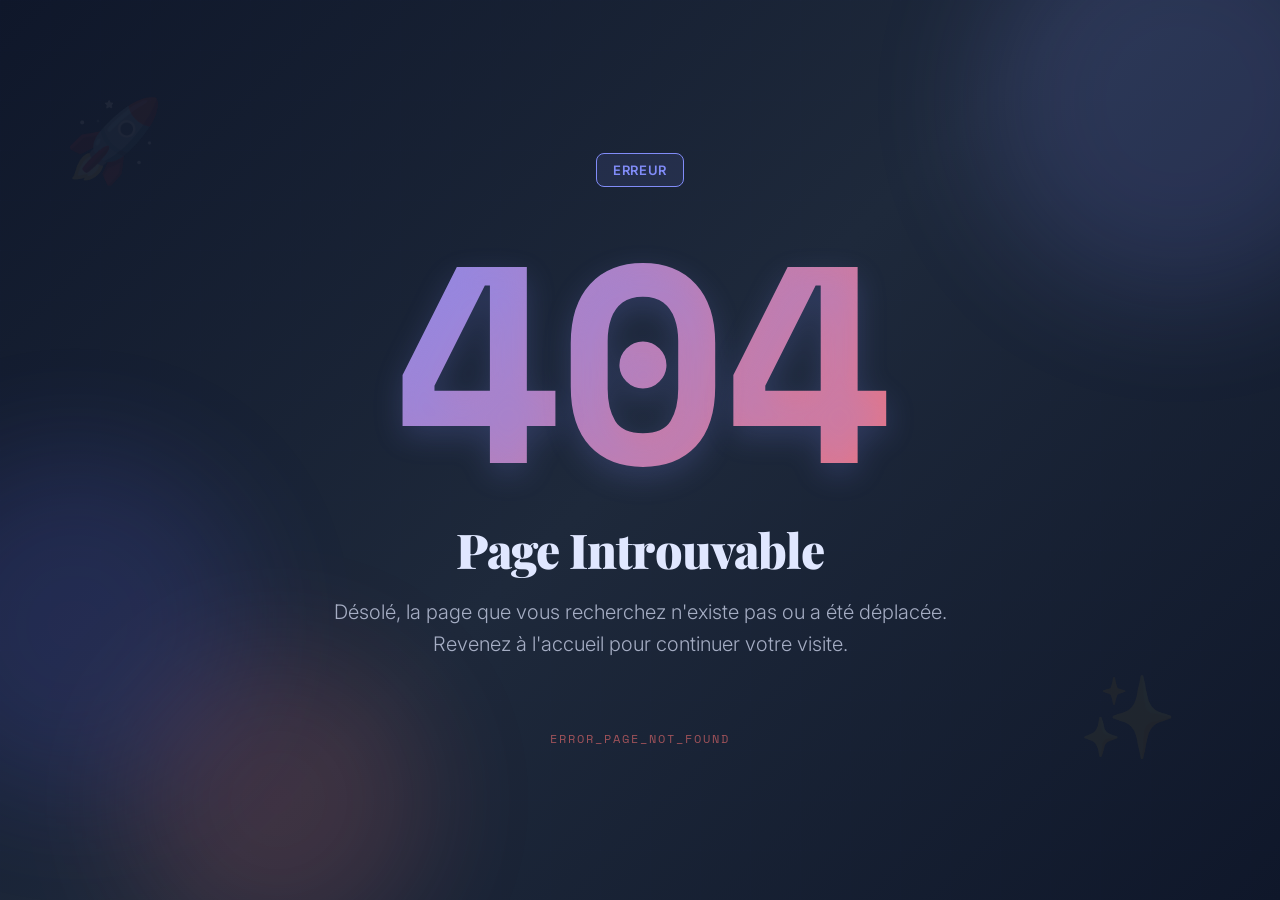
<file: old 404.html>
<!DOCTYPE html>
<html lang="fr">
<head>
    <meta charset="UTF-8">
    <meta name="viewport" content="width=device-width, initial-scale=1.0">
    <title>404 - Page non trouvée</title>
    <link href="https://fonts.googleapis.com/css2?family=Space+Mono:wght@400;700&family=Playfair+Display:wght@700;900&family=Inter:wght@300;400;500;600&display=swap" rel="stylesheet">
    <style>
        * {
            margin: 0;
            padding: 0;
            box-sizing: border-box;
        }

        :root {
            --primary: #0f172a;
            --secondary: #e0e7ff;
            --accent: #818cf8;
            --accent-bright: #6366f1;
            --danger: #f87171;
            --success: #4ade80;
        }

        html, body {
            width: 100%;
            height: 100%;
            overflow: hidden;
        }

        body {
            background: linear-gradient(135deg, var(--primary) 0%, #1e293b 50%, #0f172a 100%);
            color: var(--secondary);
            font-family: 'Inter', sans-serif;
            display: flex;
            align-items: center;
            justify-content: center;
            position: relative;
        }

        /* Animated background elements */
        .background-grid {
            position: fixed;
            top: 0;
            left: 0;
            width: 100%;
            height: 100%;
            opacity: 0.03;
            z-index: 0;
            background-image: 
                linear-gradient(rgba(129, 140, 248, 0.3) 1px, transparent 1px),
                linear-gradient(90deg, rgba(129, 140, 248, 0.3) 1px, transparent 1px);
            background-size: 50px 50px;
        }

        .orbs {
            position: fixed;
            width: 100%;
            height: 100%;
            top: 0;
            left: 0;
            z-index: 1;
            overflow: hidden;
        }

        .orb {
            position: absolute;
            border-radius: 50%;
            filter: blur(60px);
            opacity: 0.15;
            animation: float 20s ease-in-out infinite;
        }

        .orb-1 {
            width: 400px;
            height: 400px;
            background: var(--accent);
            top: -100px;
            right: -100px;
            animation-delay: 0s;
        }

        .orb-2 {
            width: 300px;
            height: 300px;
            background: var(--danger);
            bottom: -50px;
            left: 10%;
            animation-delay: 2s;
        }

        .orb-3 {
            width: 350px;
            height: 350px;
            background: var(--accent-bright);
            top: 50%;
            left: -100px;
            animation-delay: 4s;
        }

        @keyframes float {
            0%, 100% { transform: translate(0, 0); }
            25% { transform: translate(30px, -30px); }
            50% { transform: translate(0, 50px); }
            75% { transform: translate(-30px, -20px); }
        }

        .container {
            position: relative;
            z-index: 10;
            text-align: center;
            padding: 40px;
            max-width: 800px;
            margin: auto;
            animation: slideUp 0.8s ease-out;
        }

        @keyframes slideUp {
            from {
                opacity: 0;
                transform: translateY(30px);
            }
            to {
                opacity: 1;
                transform: translateY(0);
            }
        }

        .number-404 {
            font-family: 'Space Mono', monospace;
            font-size: clamp(120px, 25vw, 280px);
            font-weight: 700;
            background: linear-gradient(135deg, var(--accent) 0%, var(--danger) 100%);
            -webkit-background-clip: text;
            -webkit-text-fill-color: transparent;
            background-clip: text;
            letter-spacing: -0.02em;
            line-height: 1;
            margin-bottom: 20px;
            text-shadow: 0 10px 30px rgba(129, 140, 248, 0.2);
            animation: pulse 3s ease-in-out infinite;
        }

        @keyframes pulse {
            0%, 100% { transform: scale(1); }
            50% { transform: scale(1.05); }
        }

        .title {
            font-family: 'Playfair Display', serif;
            font-size: clamp(28px, 5vw, 48px);
            font-weight: 900;
            margin-bottom: 15px;
            letter-spacing: -0.02em;
            color: var(--secondary);
        }

        .subtitle {
            font-size: clamp(16px, 3vw, 20px);
            color: rgba(224, 231, 255, 0.7);
            font-weight: 300;
            margin-bottom: 40px;
            line-height: 1.6;
        }

        .status-badge {
            display: inline-block;
            padding: 8px 16px;
            background: rgba(129, 140, 248, 0.1);
            border: 1px solid var(--accent);
            border-radius: 8px;
            font-size: 13px;
            font-weight: 600;
            letter-spacing: 0.05em;
            color: var(--accent);
            margin-bottom: 30px;
            text-transform: uppercase;
        }



        .decoration {
            position: absolute;
            font-size: 80px;
            opacity: 0.05;
            pointer-events: none;
        }

        .decoration-1 {
            top: 10%;
            left: 5%;
            animation: spin 15s linear infinite;
        }

        .decoration-2 {
            bottom: 15%;
            right: 8%;
            animation: spin 20s linear infinite reverse;
        }

        @keyframes spin {
            from { transform: rotate(0deg); }
            to { transform: rotate(360deg); }
        }

        .error-code {
            display: inline-block;
            font-family: 'Space Mono', monospace;
            font-size: 12px;
            letter-spacing: 2px;
            color: var(--danger);
            margin-top: 30px;
            opacity: 0.6;
        }

        @media (max-width: 640px) {
            .decoration {
                display: none;
            }
        }
    </style>
</head>

<!-- Google tag (gtag.js) -->
<script async src="https://www.googletagmanager.com/gtag/js?id=G-ELX6LVME54"></script>
<script>
  window.dataLayer = window.dataLayer || [];
  function gtag(){dataLayer.push(arguments);}
  gtag('js', new Date());

  gtag('config', 'G-ELX6LVME54');
</script>

<body>
    <div class="background-grid"></div>
    
    <div class="orbs">
        <div class="orb orb-1"></div>
        <div class="orb orb-2"></div>
        <div class="orb orb-3"></div>
    </div>

    <div class="decoration decoration-1">🚀</div>
    <div class="decoration decoration-2">✨</div>

    <div class="container">
        <div class="status-badge">Erreur</div>
        
        <div class="number-404">404</div>
        
        <h1 class="title">Page Introuvable</h1>
        
        <p class="subtitle">
            Désolé, la page que vous recherchez n'existe pas ou a été déplacée.<br>
            Revenez à l'accueil pour continuer votre visite.
        </p>

        <div class="error-code">ERROR_PAGE_NOT_FOUND</div>
    </div>
</body>
</html>
</file>
